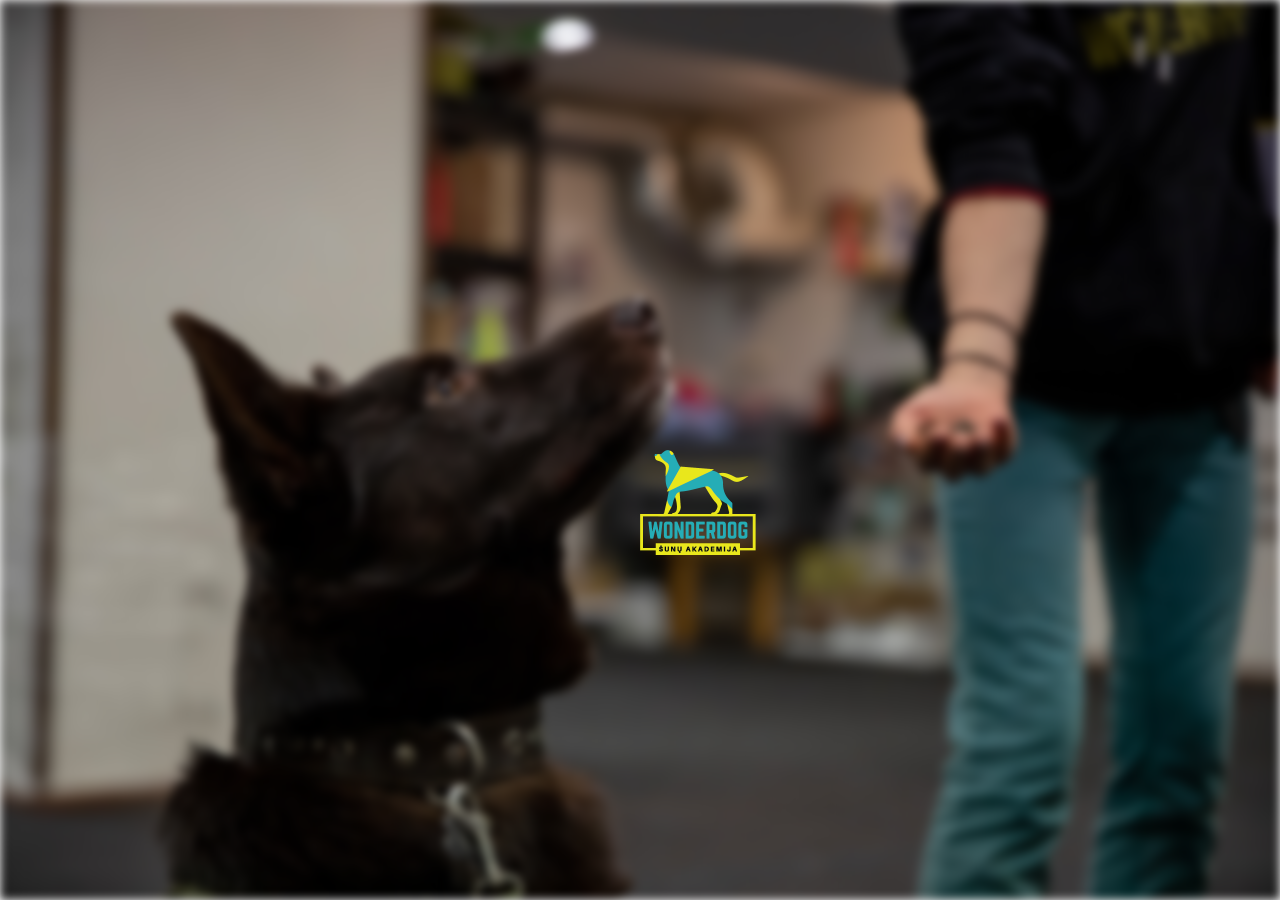
<file: index.html>
<!DOCTYPE html>
<html lang="en" dir="ltr">

<head>
  <meta charset="utf-8">
  <title></title>
  <link rel="stylesheet" href="assets/css/bootstrap.css">
  <link rel="stylesheet" href="assets/css/style.css">
</head>

<body>
  <section class="bg1"></section>
  <a class="logo" href="app/Views/home.html"><img src="assets/Images/wonderdog.png" alt="logo"></a>

  <script type="text/javascript" src="assets/js/jquery.js"></script>
  <script type="text/javascript" src="assets/js/bootstrap.bundle.js"></script>
</body>

</html>
</file>
<file: assets/css/style.css>
* {
  padding: 0;
  margin: 0;
  box-sizing: border-box !important;
  /* border: 0.5px solid black; */
}

.bg1 {
  background-image: url("../Images/dog.jpg");
  background-size: cover;
  background-position: right;
  height: 100vh;
  position: relative;
  filter: blur(5px);
}

.logo {
  position: absolute;
  top: 50%;
  left: 50%;
}

.logo img {
  width: 50%;
}

.p-25-0 {
  padding: 25px 0;
}

.p-28-0-24 {
  padding: 28px 0 24px;
}

.mr-65px {
  margin: 0 65px 0 0;
}

.primary-btn {
  font-size: 14px;
  padding: 16px 36px 14px;
  color: #ffffff;
  font-weight: 700;
  background: #5768AD;
  border-radius: 2px;
  letter-spacing: 2px;
  text-decoration: none !important;
}

.primary-btn:hover {
  color: white;
}

.header-top {
  font-size: 12px;
  color: #263246;
}

.header-top li::after {
  content: "";
  background-color: #5768AD;
  top: 8px;
  right: -5px;
  width: 2px;
  height: 2px;
  position: absolute;
}

.header-top li {
  position: relative;
}

.header-top li:last-child::after {
  display: none;
}

.header-menu ul li {
  margin: 0 55px 0 0 !important;
  position: relative;
}

.header-menu ul li a {
  font-size: 16px;
  font-weight: 700;
  padding: 5px 0;
  font-weight: 700;
  letter-spacing: 1px;
  text-decoration: none;
}

.header-menu ul {
  margin: 10px 0 0 0;
}

.active1::after {
  content: "";
  background-color: white;
  left: 0;
  height: 2px;
  top: 25px;
  width: 100%;
  position: absolute;
}

.header-menu a:hover::after {
  content: "";
  background-color: white;
  left: 0;
  height: 2px;
  top: 25px;
  width: 100%;
  position: absolute;
}

.text-right a {
  margin-right: 20px;
  font-size: 14px;
}

.header-nav {
  padding-top: 15px;
}

.header-menu a, svg {
  color: white;
}

.hero {
  margin-top: -50px;
}

.sea {
  background-image: url(https://colorlib.com/preview/theme/zogin/img/hero/hero-1.jpg);
  background-size: cover;
  background-position: center;
  height: 873px;
  width: 100%;
}

.joga {
  background-image: url(https://colorlib.com/preview/theme/zogin/img/breadcrumb.jpg);
  background-size: cover;
  height: 467px;
  width: 100%;
}

.carousel-first {
  height: 100vh;
}

.pt-100 {
  padding: 100px 0 0;
}

.h-800 {
  height: 800px;
}

.carousel-text {
  margin-left: 150px;
  color: white;
}

.carousel-text span {
  margin-bottom: 30px;
  font-size: 16px;
  font-weight: 700;
  text-transform: uppercase;
  letter-spacing: 4px;
}

.carousel-text h2 {
  font-size: 70px;
  line-height: 80px;
  margin-bottom: 50px;
  font-weight: 600;
}

.about-1 {
  height: 620px;
  width: 50%;
  margin: 0 20px 20px 0;
}

.about-2 {
  height: 620px;
}

.mb-20px {
  margin-bottom: 20px;
}

.section-title {
  text-align: left;
  margin-bottom: 24px;
}

.section-title h2 {
  font-size: 44px;
  color: #263246;
  margin-top: 34px;
  margin-bottom: 5px;
}

.welcome span {
  font-size: 16px;
  color: #404D80;
  margin: 0 0 12px 0 !important;
}

.welcome p {
  margin: 10px 0 15px 0;
}

.para-2 {
  margin-bottom: 50px !important;
}

.services {
  padding-top: 80px;
  padding-bottom: 70px;
}

.services h2 {
  font-size: 44px;
  color: #263246;
  margin-top: 34px;
  margin-bottom: 5px;
  font-weight: 400;
}

.services-item {
  text-align: center;
  padding: 40px 16px 60px;
  border-radius: 10px;
  box-shadow: 0px 0px 65px rgba(12, 26, 39, 0.05);
  margin-bottom: 30px;
  background-color: #ffffff;
}

.services-item h5 {
  font-size: 20px;
  color: #263246;
  margin-top: 35px;
  margin-bottom: 12px;
  font-weight: 450;
}

.chooseus {
  background-color: #f5f6fa;
  padding-bottom: 20px;
  padding-top: 100px;
}

.chooseus-text {
  margin-bottom: 70px;
}

.chooseus-item {
  width: 50%;
  margin-bottom: 80px;
}

.chooseitem-img {
  margin-right: 30px;
}

.chooseus-text h2 {
  font-size: 44px;
  color: #263246;
  margin-bottom: 6px;
  font-weight: 400;
}

.choose-counter {
  font-size: 48px;
  color: #263246;
  line-height: 45px;
  margin-bottom: 5px;
  font-weight: 400;
}

p {
  font-size: 16px;
  font-family: "DM Sans", sans-serif;
  color: #6E7580;
  font-weight: 400;
  line-height: 26px;
  margin: 0 0 15px 0;
}

.upcoming-classes {
  padding-bottom: 70px;
  padding-top: 80px;
}

.upcoming-classes h2 {
  margin-bottom: 20px;
  margin-top: 0;
  font-size: 44px;
  color: #263246;
  font-weight: 400;
}

.classes-item-img {
  height: 241px;
  position: relative;
}

.claases-item-img span {
  font-size: 14px;
  font-weight: 700;
  color: #ffffff;
  display: inline-block;
  padding: 7px 16px 4px;
  background-color: #5768AD;
  position: absolute;
  left: 15px;
  top: 10px;
}

.classes-item-text {
  padding: 24px 0 28px 30px;
}

.classes-item {
  box-shadow: 0px 0px 65px rgba(12, 26, 39, 0.05);
  margin-bottom: 30px;
  background: #ffffff;
}

.classes-item-text h4 {
  margin-bottom: 50px;
  font-weight: 400;
}

.classes-item-text h4 a {
  color: #001943;
  line-height: 36px;
}

.classes-item-text h6 {
  color: #001943;
  margin-bottom: 35px;
}

.classes-item-text h6 span {
  color: #9B9EA3;
  font-size: 14px;
}

.classes-item-text .class-btn {
  font-size: 14px;
  font-weight: 600;
  color: #5768AD;
  padding: 10px 20px;
  border: 1px solid rgba(155, 158, 163, 0.2);
  border-radius: 5%;
}

.classes-item-text .class-btn:hover {
  background-color: #5768AD;
  color: #ffffff;
}
</file>
